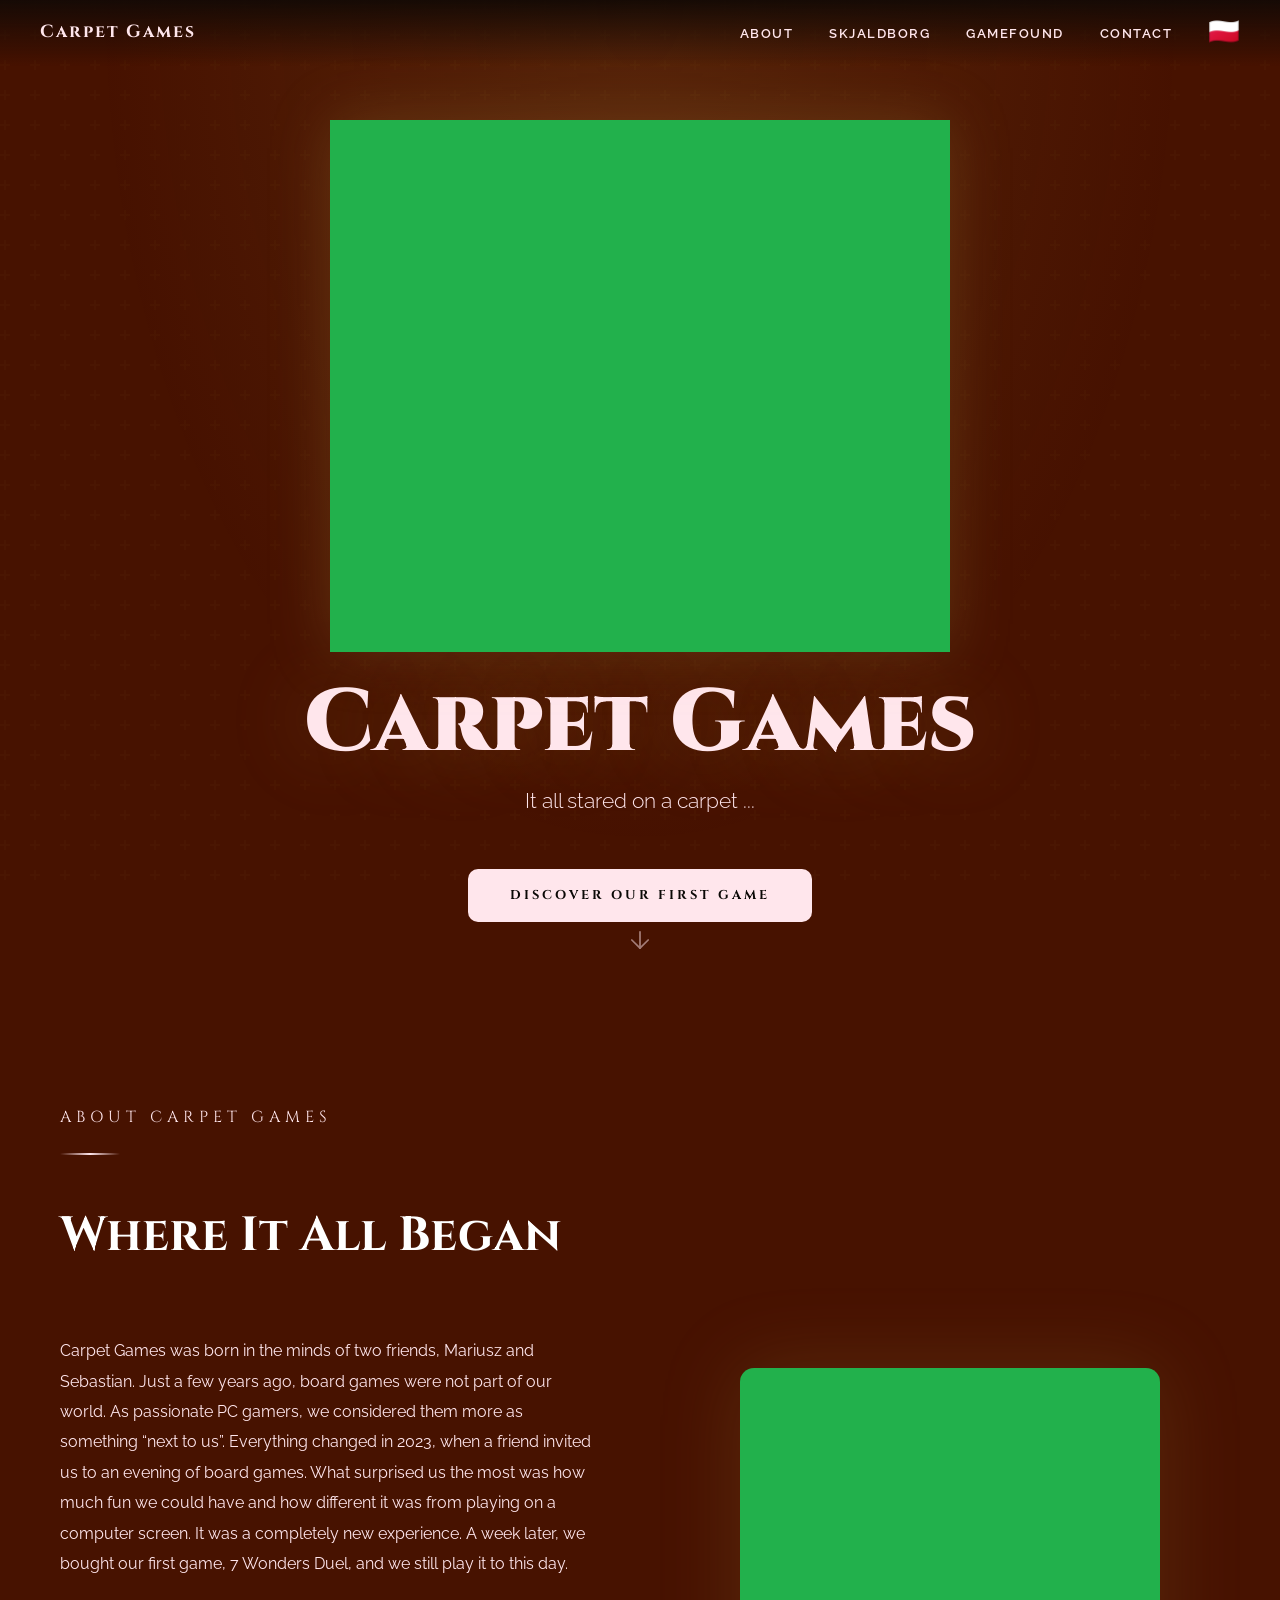
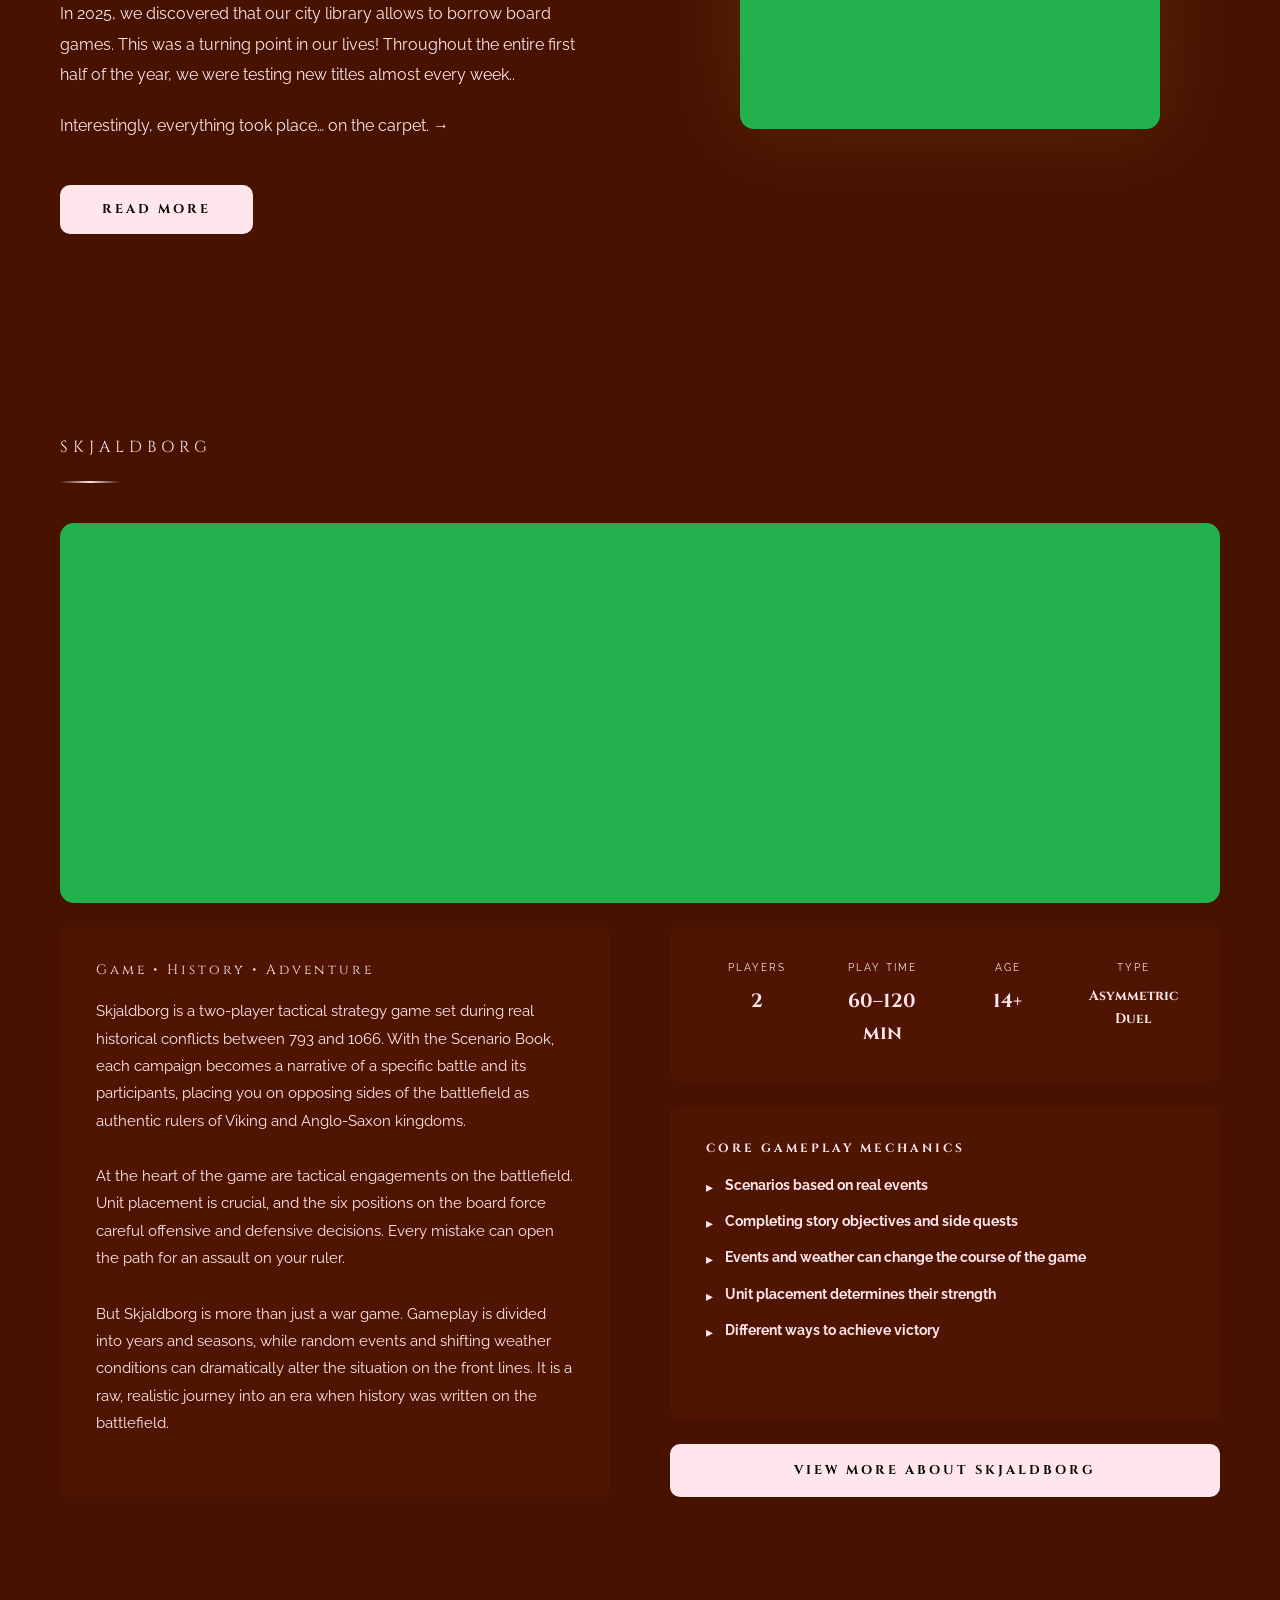
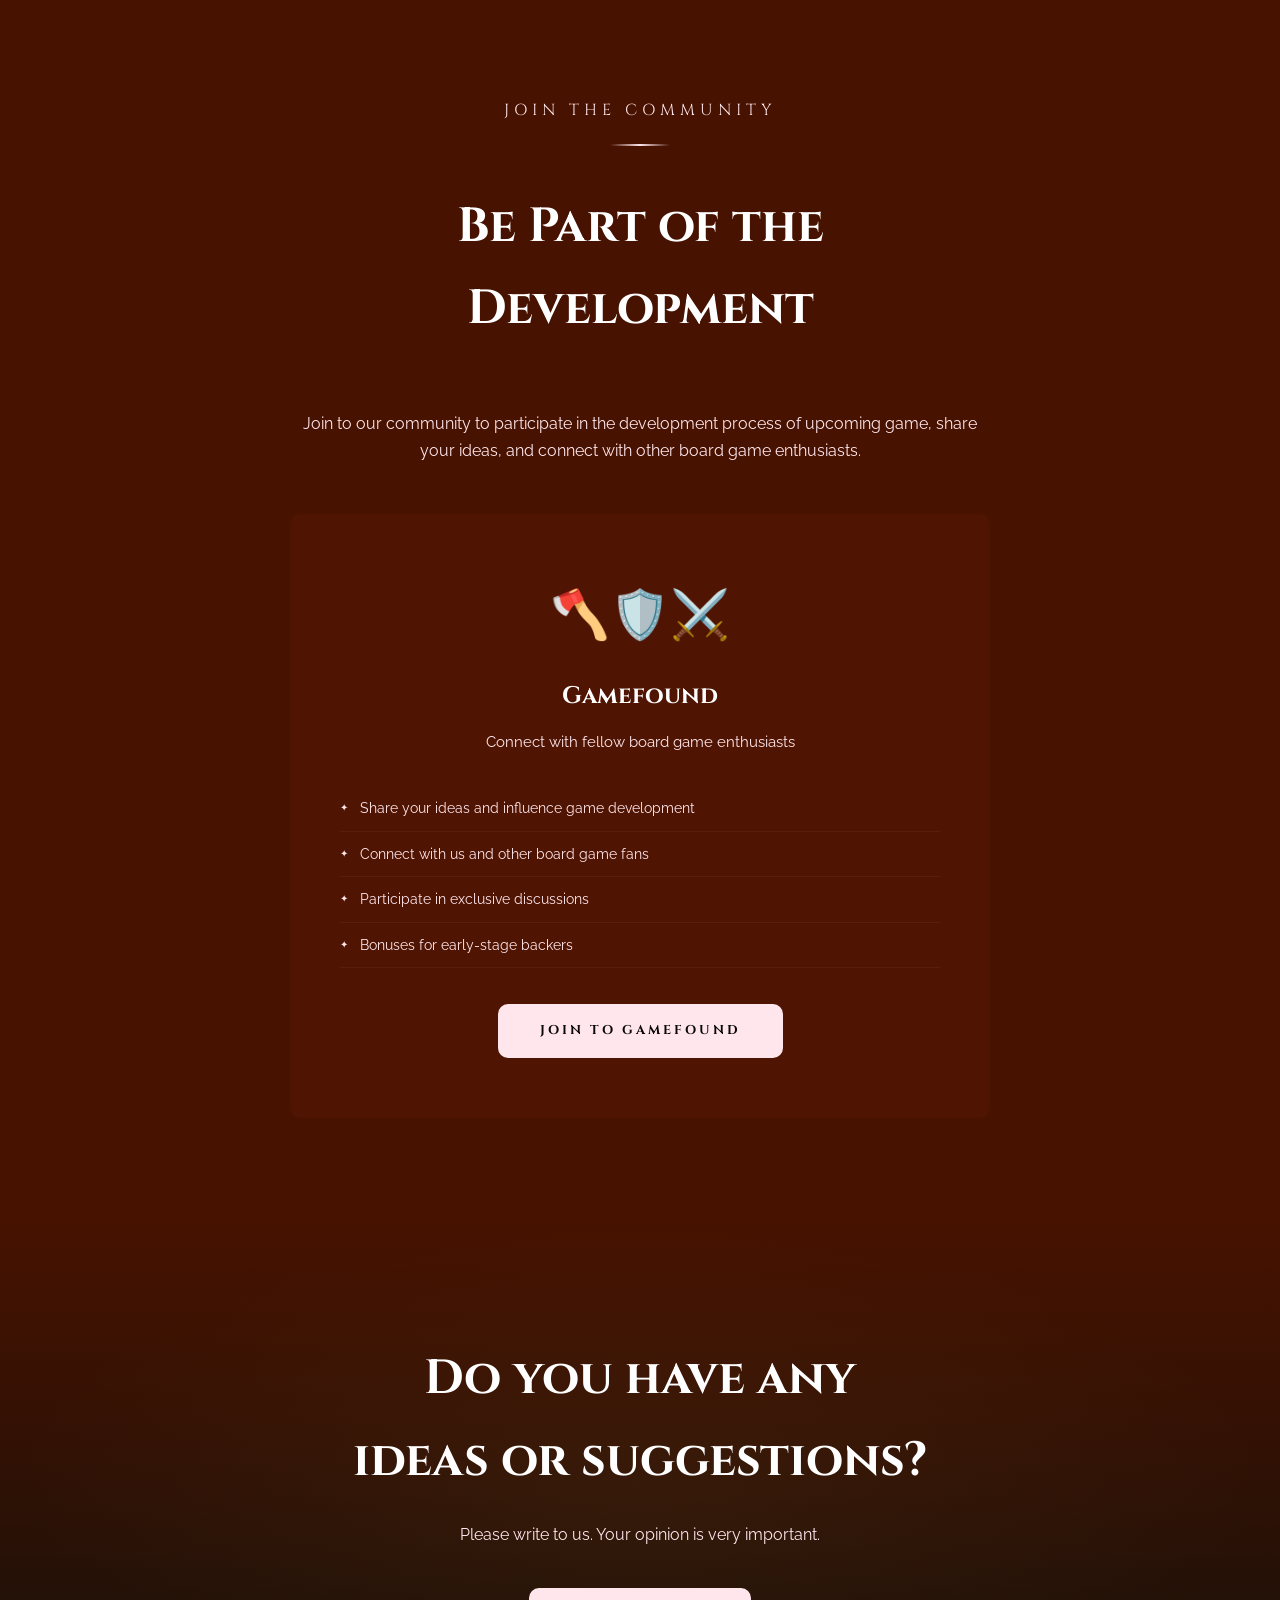
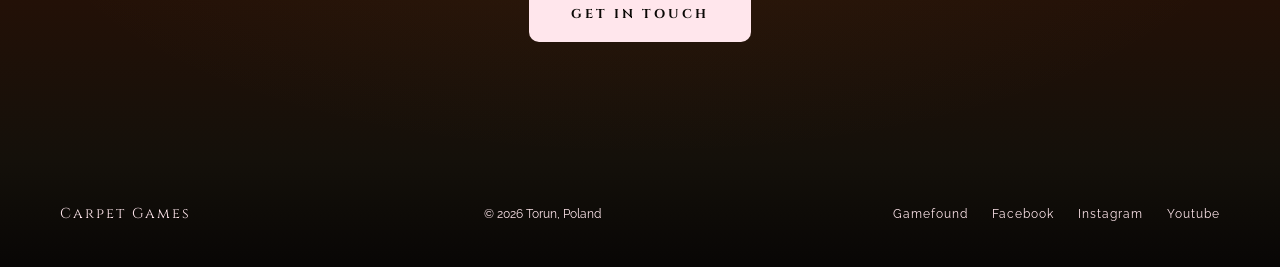
<file: index.html>
<!DOCTYPE html>
<html lang="en" data-lang="en">
<head>
  <meta charset="UTF-8" />
  <meta name="viewport" content="width=device-width, initial-scale=1.0"/>
  <title>Carpet Games</title>
  <meta name="description" content="Carpet Games - board game publisher">
  <meta name="keywords" content="board games, board game publisher, card games, social games">
  <link rel="stylesheet" href="style.css">
  <link href="https://fonts.googleapis.com/css2?family=Cinzel:wght@400;700;900&family=Raleway:wght@300;400;600&display=swap" rel="stylesheet"/>
</head>
<body>

  <!-- NAV -->
  <nav id="navbar">
    <a href="#" class="nav-logo">
      <p><strong>Carpet Games</strong></p>
    </a>
    <ul class="nav-links">
      <li><a href="#about">About</a></li>
      <li><a href="#games">Skjaldborg</a></li>
      <li><a href="#community">Gamefound</a></li>
      <li><a href="#contact">Contact</a></li>
      <button class="lang-toggle" id="lang-toggle" aria-label="Zmień język" onclick="window.location.href='pl.html'">🇵🇱</button>
    </ul>
    <button class="hamburger" id="hamburger" aria-label="Menu">
      <span></span><span></span><span></span>
    </button>
  </nav>

  <!-- MOBILE MENU -->
  <div class="mobile-menu" id="mobileMenu">
    <button class="lang-toggle" id="lang-toggle" aria-label="Zmień język" onclick="window.location.href='pl.html'">🇵🇱</button>
    <a href="#about"     onclick="closeMenu()">About</a>
    <a href="#games"     onclick="closeMenu()">Skjaldborg</a>
    <a href="#community" onclick="closeMenu()">Gamefound</a>
    <a href="#contact"   onclick="closeMenu()">Contact</a>

  </div>

  <!-- HERO -->
  <section class="hero">
    <img src="images/logo1.png" alt="Carpet Games Logo" class="hero-logo">
    <h1><span>Carpet Games</span></h1>
    <p class="hero-subtitle">It all stared on a carpet ...</p>
    <a href="#games" class="hero-cta">Discover our first game</a>
    <a href="#about" class="hero-arrow" aria-label="Scroll down">
      <svg xmlns="http://www.w3.org/2000/svg" width="28" height="28" viewBox="0 0 24 24" fill="none" stroke="currentColor" stroke-width="1.5" stroke-linecap="round" stroke-linejoin="round">
        <line x1="12" y1="5" x2="12" y2="19"/>
        <polyline points="19 12 12 19 5 12"/>
      </svg>
    </a>
  </section>

  <!-- ABOUT -->
  <section class="about" id="about">
    <div class="about-inner">
      <div class="about-text reveal-left">
        <p class="section-label">About Carpet Games</p>
        <div class="gold-divider"></div>
        <h2 class="section-title">Where It All Began</h2>
        <div class="about-content">
          <!-- Tekst -->
          <div class="about-paragraphs">
            <p>Carpet Games was born in the minds of two friends, Mariusz and Sebastian. Just a few years ago, board games were not part of our world. As passionate PC gamers, we considered them more as something “next to us”. Everything changed in 2023, when a friend invited us to an evening of board games. What surprised us the most was how much fun we could have and how different it was from playing on a computer screen. It was a completely new experience. A week later, we bought our first game, 7 Wonders Duel, and we still play it to this day.</p>
            <p>In 2025, we discovered that our city library allows to borrow board games. This was a turning point in our lives! Throughout the entire first half of the year, we were testing new titles almost every week..</p>
            <p class="about-short">Interestingly, everything took place… on the carpet. →</p>
            <div class="about-extra">
              <p>Interestingly, everything took place… on the carpet. From the very first game we bought to the titles we borrowed from the library, we always played on the floor—never at a table. During these sessions, we began to look at games not only as players, but increasingly as creators. We analyzed game mechanics, introduced our own modifications, and observed how they affected the gameplay. Over time, loose ideas began to emerge: “What if we created something of our own?” With no plan and no concrete details—just conversations that gradually became more serious. We don’t even remember the exact moment when we started writing down our first ideas. We eventually realized we had amassed enough material to want to share it with others.</p>
              <p>It was on the living room carpet that ideas, discussions, and the first sketches of game mechanics were born. When we began thinking about a name for the company, the answer was closer than we expected. After all, we had always played on the carpet. That’s how Carpet Games came to be. Not long after, the idea for our first game emerged—a project we are now developing under the title Skjaldborg.</p>
            </div>
          </div>
          <div class="about-decoration-wrapper reveal-right delay-2">
            <div id="about-deco-default">
              <img src="images/logo1.png" alt="Carpet Games" class="about-logo">
            </div>
            <!-- Zdjęcia po rozwinięciu -->
            <div class="about-deco-people" id="about-deco-people">
              <div class="person-card">
                <div class="person-card-inner" id="card1">
                  <div class="person-card-front">
                    <img src="images/people1.png" alt="Mariusz">
                  </div>
                  <div class="person-card-back">
                    <p>Mariusz </p>
                    <p class="role">Creator of the game idea and mechanic</p>
                  </div>
                  <button class="card-flip-btn card-flip-front" onclick="flipCard('card1')">→</button>
                  <button class="card-flip-btn card-flip-back"  onclick="flipCard('card1')">←</button>
                </div>
              </div>
              <div class="person-card">
                <div class="person-card-inner" id="card2">
                  <div class="person-card-front">
                    <img src="images/people2.png" alt="Sebastian">
                  </div>
                  <div class="person-card-back">
                    <p>Sebastian</p>
                    <p class="role">Creator of graphics and illustrations</p>
                  </div>
                  <button class="card-flip-btn card-flip-front" onclick="flipCard('card2')">→</button>
                  <button class="card-flip-btn card-flip-back"  onclick="flipCard('card2')">←</button>
                </div>
              </div>
            </div><!-- /.about-deco-people -->
          </div><!-- /.about-decoration-wrapper -->
        </div><!-- /.about-content -->
        <button class="btn-read-more" onclick="toggleAbout(this)">Read More</button>
      </div><!-- /.about-text -->
    </div><!-- /.about-inner -->
  </section>


  <!-- FEATURED GAME -->
  <section class="featured" id="games">
    <div style="max-width:1200px;margin:0 auto;">
      <p class="section-label">Skjaldborg</p>
      <div class="gold-divider reveal delay-1"></div>
      <div class="game-card-image">
        <img src="images/logo3.png" alt="Skjaldborg" class="game-card-img">
      </div>
      <div class="featured-grid">
        <div style="display:flex;flex-direction:column;gap:24px;" class="reveal-left delay-2">
          <div class="game-stats" style="flex:1;">
            <p class="game-tagline">Game • History • Adventure</p>
            <p class="game-desc">Skjaldborg is a two-player tactical strategy game set during real historical conflicts between 793 and 1066. With the Scenario Book, each campaign becomes a narrative of a specific battle and its participants, placing you on opposing sides of the battlefield as authentic rulers of Viking and Anglo-Saxon kingdoms.</p>
            <p class="game-desc">At the heart of the game are tactical engagements on the battlefield. Unit placement is crucial, and the six positions on the board force careful offensive and defensive decisions. Every mistake can open the path for an assault on your ruler.</p>
            <p class="game-desc">But Skjaldborg is more than just a war game. Gameplay is divided into years and seasons, while random events and shifting weather conditions can dramatically alter the situation on the front lines. It is a raw, realistic journey into an era when history was written on the battlefield.</p>
          </div>
        </div>
        <div style="display:flex;flex-direction:column;gap:24px;" class="reveal-right delay-2">
          <div class="game-stats">
            <div class="stats-grid">
              <div class="stat-item"><div class="stat-label">Players</div><div class="stat-value">2</div></div>
              <div class="stat-item"><div class="stat-label">Play Time</div><div class="stat-value">60–120 min</div></div>
              <div class="stat-item"><div class="stat-label">Age</div><div class="stat-value">14+</div></div>
              <div class="stat-item"><div class="stat-label">Type</div><div class="stat-value" style="font-size:0.85rem;">Asymmetric Duel</div></div>
            </div>
          </div>
          <div class="game-stats" style="flex:1;">
            <h4>Core Gameplay Mechanics</h4>
            <div class="highlight-item"><strong>Scenarios based on real events</strong></div>
            <div class="highlight-item"><strong>Completing story objectives and side quests</strong></div>
            <div class="highlight-item"><strong>Events and weather can change the course of the game</strong></div>
            <div class="highlight-item"><strong>Unit placement determines their strength</strong></div>
            <div class="highlight-item"><strong>Different ways to achieve victory</strong></div>
          </div>
          <a href="#" class="btn-outline" style="text-align:center;">View more about Skjaldborg</a>
        </div>
      </div>
    </div>
  </section>

  <!-- GAMEFOUND -->
  <section class="community" id="community">
    <div class="community-inner">
      <p class="section-label">Join the Community</p>
      <div class="gold-divider center reveal delay-1"></div>
      <h2 class="section-title reveal delay-2">Be Part of the Development</h2>
      <p class="reveal delay-3">Join to our community to participate in the development process of upcoming game, share your ideas, and connect with other board game enthusiasts.</p>
      <div class="gamefound-card reveal delay-4">
        <span class="gamefound-icon">🪓🛡️⚔️</span>
        <h3>Gamefound</h3>
        <p>Connect with fellow board game enthusiasts</p>
        <ul class="community-list">
          <li>Share your ideas and influence game development</li>
          <li>Connect with us and other board game fans</li>
          <li>Participate in exclusive discussions</li>
          <li>Bonuses for early-stage backers</li>
        </ul>
        <a href="#" class="btn-gamefound">Join to Gamefound</a>
      </div>
    </div>
  </section>

  <!-- CTA -->
  <section class="cta-section" id="contact">
    <h2 class="reveal">Do you have any <br>ideas or suggestions?</br></h2>
    <p class="reveal delay-1">Please write to us. Your opinion is very important.</p>
    <a href="mailto:contact@carpetgames.com" class="btn-outline reveal delay-2">Get in Touch</a>
  </section>

  <!-- FOOTER -->
  <footer>
    <div class="footer-logo">Carpet Games</div>
    <div class="footer-copy">© 2026 Torun, Poland</div>
    <div class="footer-links">
      <a href="#">Gamefound</a>
      <a href="#">Facebook</a>
      <a href="#">Instagram</a>
      <a href="#">Youtube</a>
    </div>
  </footer>

  <script src="scripts.js" defer></script>
</body>
</html>
</file>
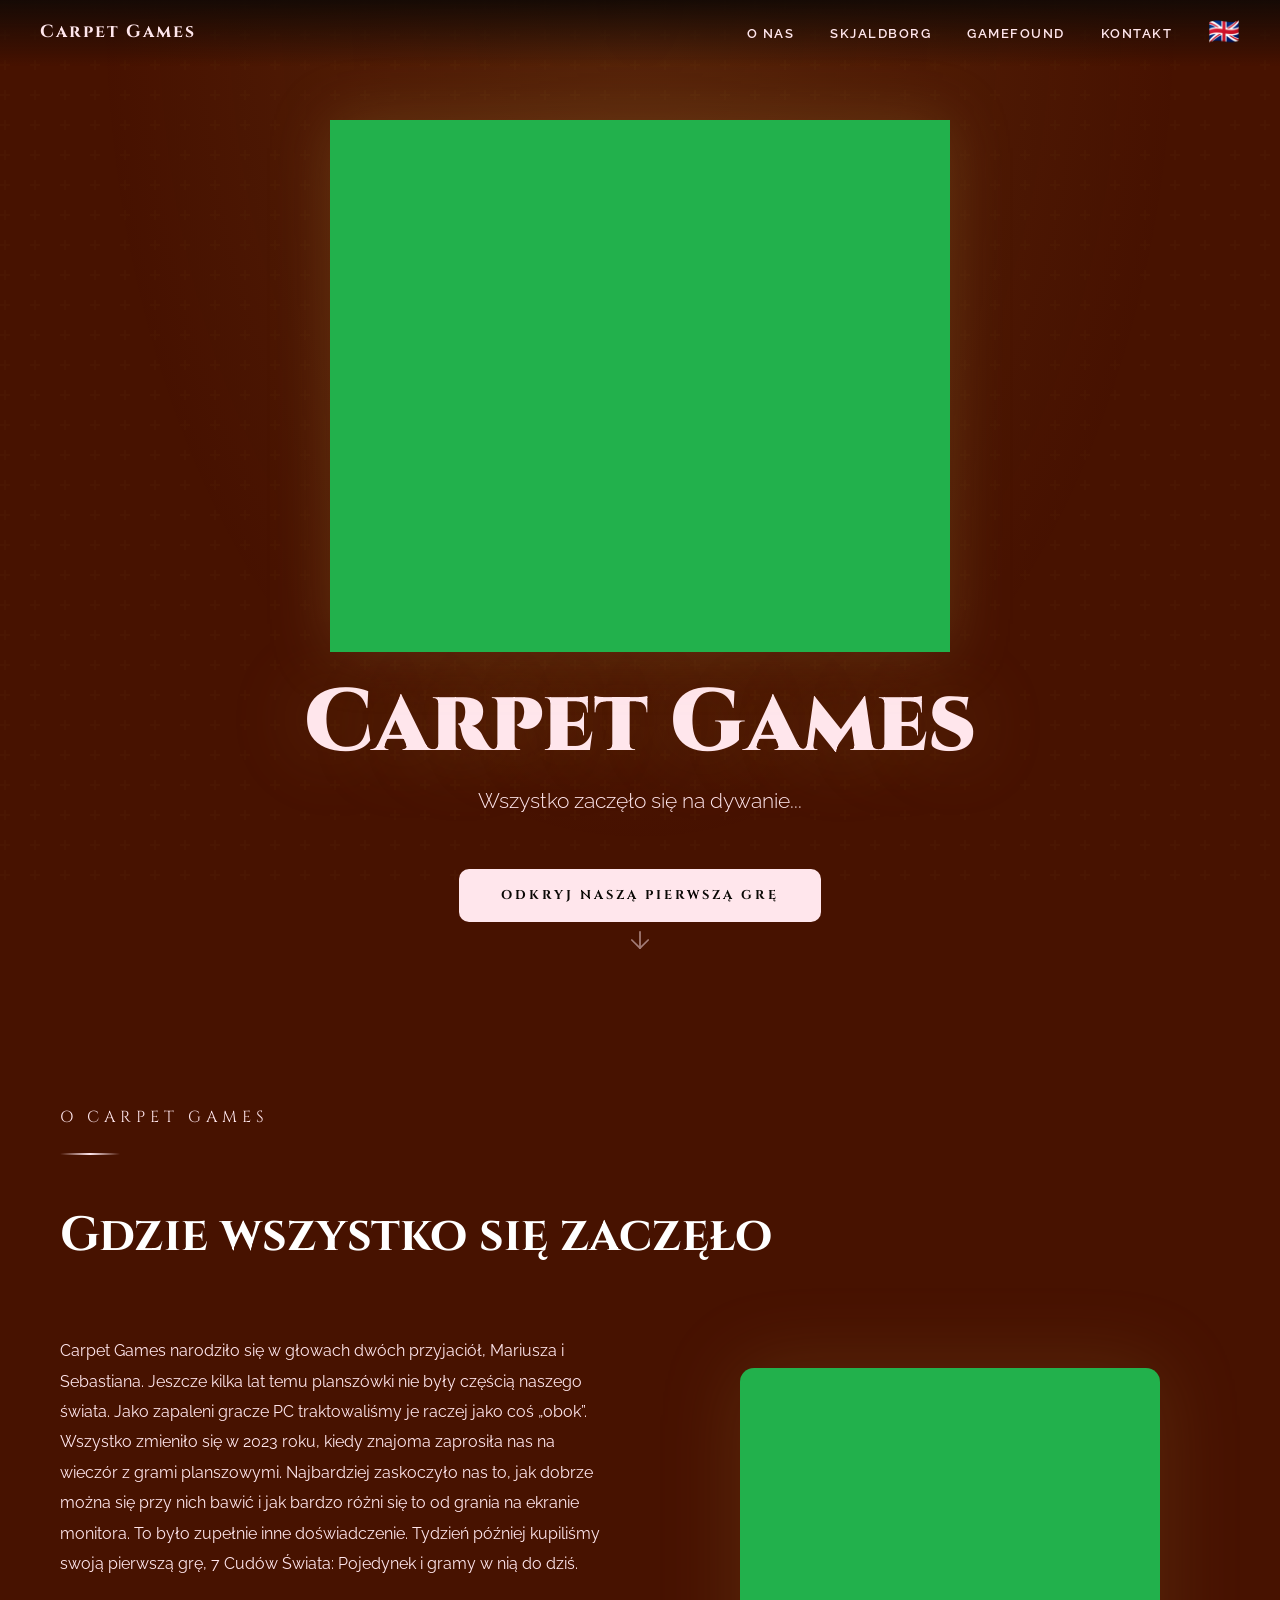
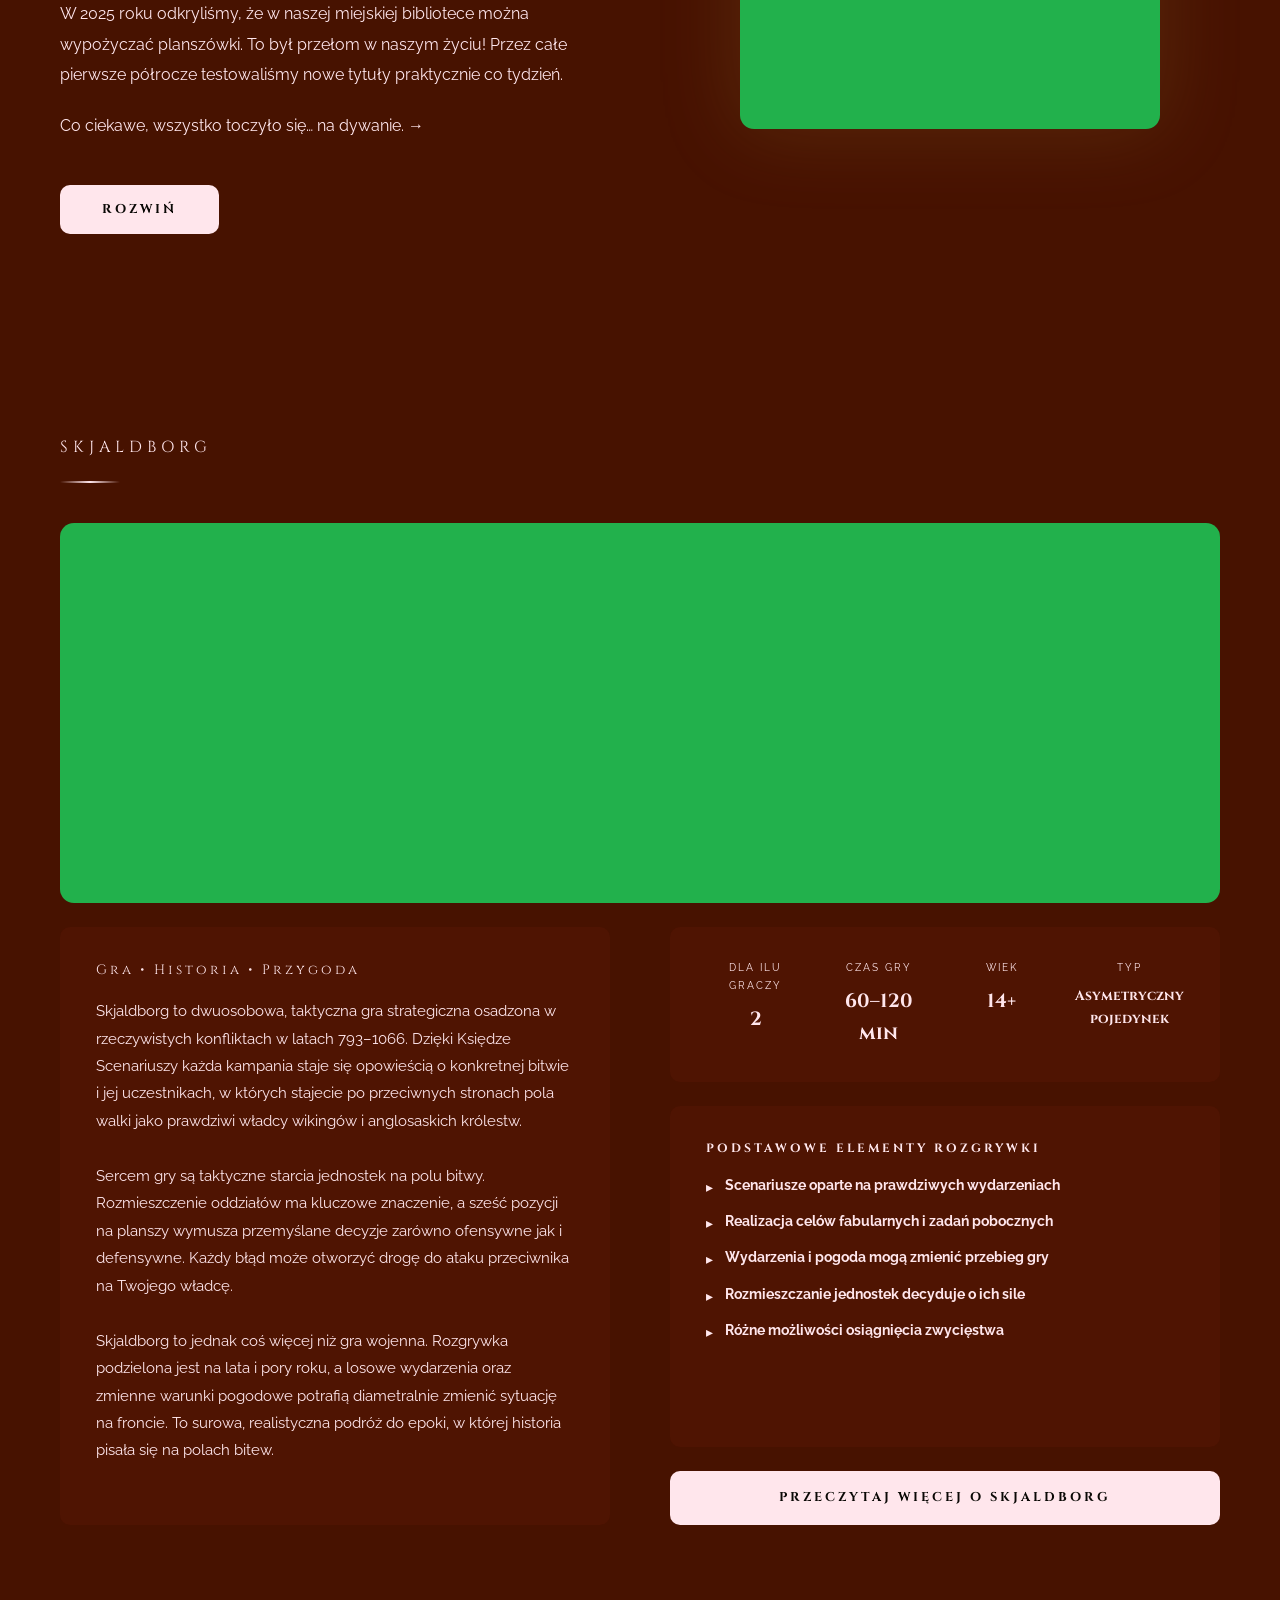
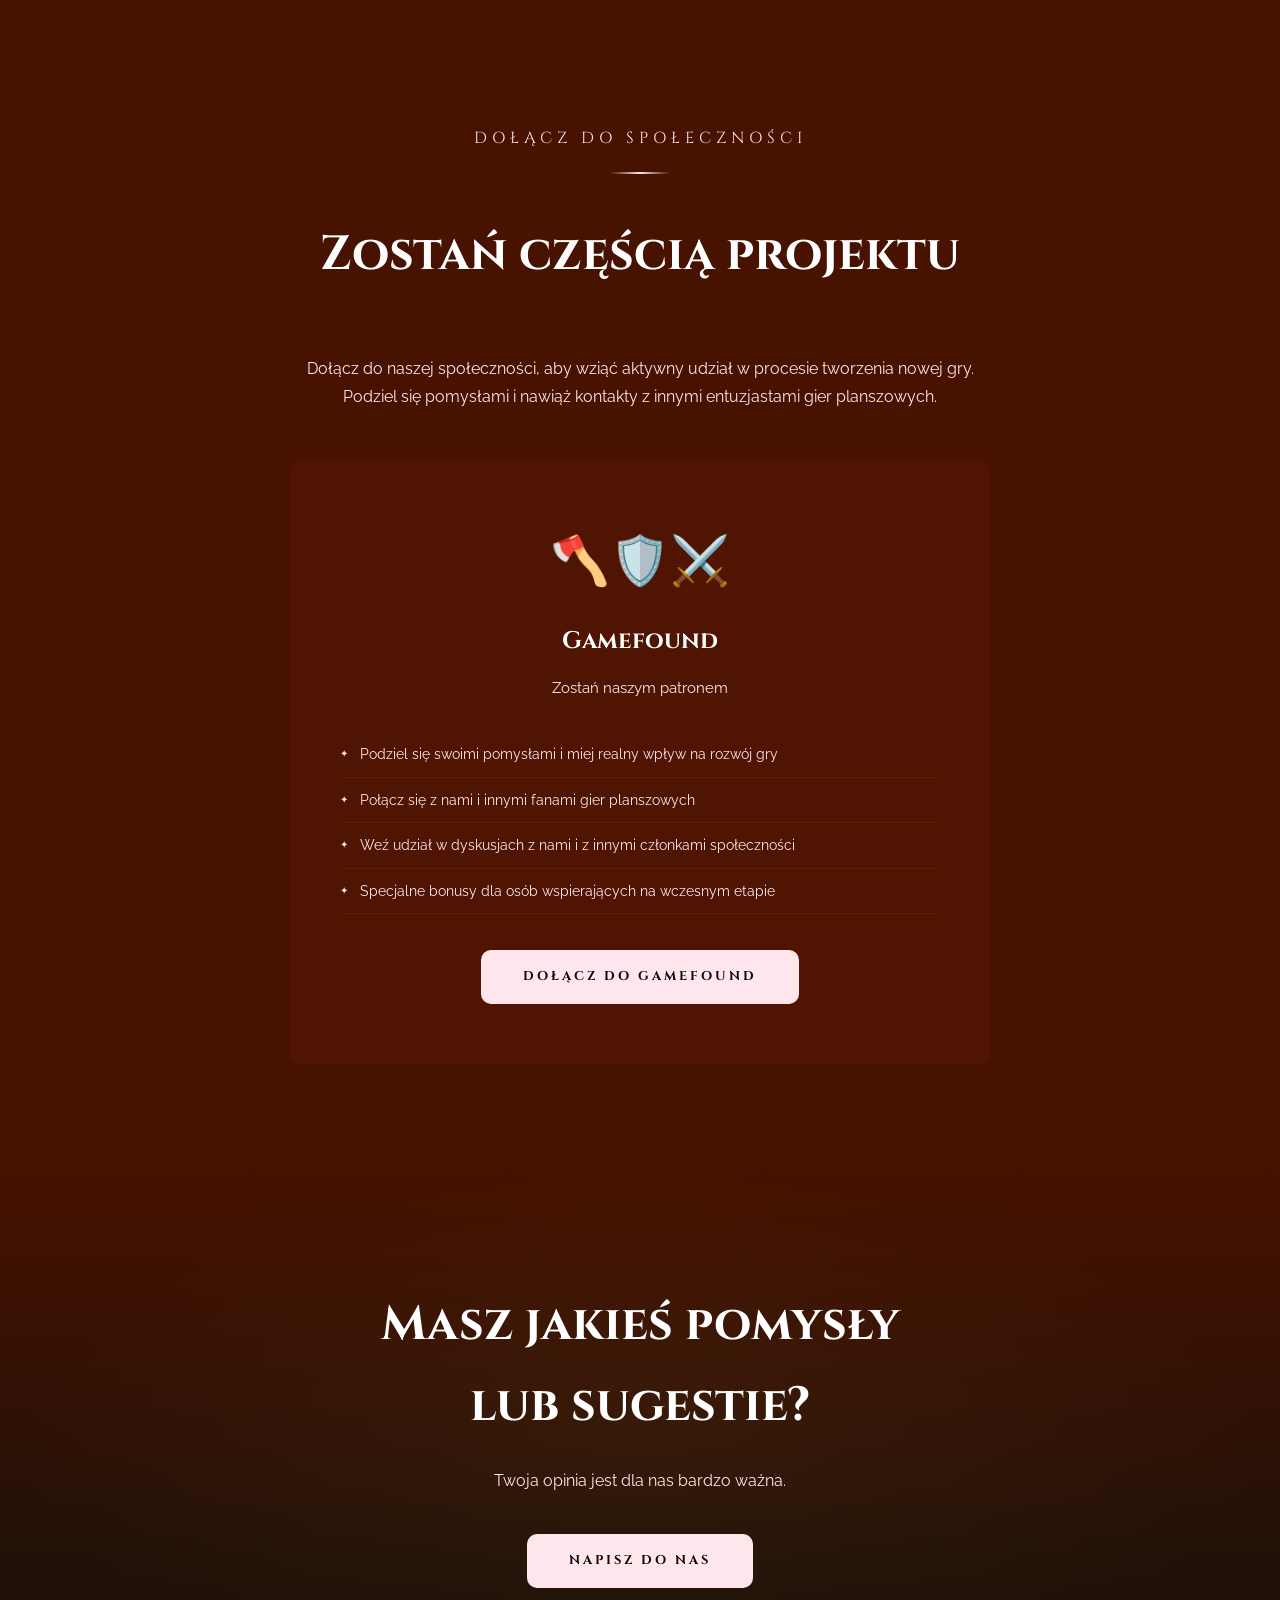
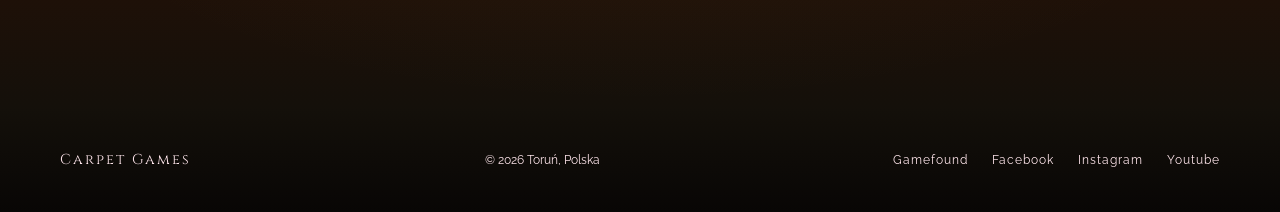
<file: pl.html>
<!DOCTYPE html>
<html lang="pl" data-lang="pl">
<head>
  <meta charset="UTF-8" />
  <meta name="viewport" content="width=device-width, initial-scale=1.0"/>
  <title>Carpet Games</title>
  <meta name="description" content="Carpet Games - board game publisher">
  <meta name="keywords" content="board games, board game publisher, card games, social games">
  <link rel="stylesheet" href="style.css">
  <link href="https://fonts.googleapis.com/css2?family=Cinzel:wght@400;700;900&family=Raleway:wght@300;400;600&display=swap" rel="stylesheet"/>
</head>
<body>

  <!-- NAV -->
  <nav id="navbar">
    <a href="#" class="nav-logo">
      <p><strong>Carpet Games</strong></p>
    </a>
    <ul class="nav-links">
      <li><a href="#about">O nas</a></li>
      <li><a href="#games">Skjaldborg</a></li>
      <li><a href="#community">Gamefound</a></li>
      <li><a href="#contact">Kontakt</a></li>
      <button class="lang-toggle" id="lang-toggle" aria-label="Zmień język" onclick="window.location.href='index.html'">🇬🇧</button>
    </ul>
    <button class="hamburger" id="hamburger" aria-label="Menu">
      <span></span><span></span><span></span>
    </button>
  </nav>

  <!-- MOBILE MENU -->
  <div class="mobile-menu" id="mobileMenu">
    <button class="lang-toggle" id="lang-toggle" aria-label="Zmień język" onclick="window.location.href='index.html'">🇬🇧</button>
    <a href="#about"     onclick="closeMenu()">O nas</a>
    <a href="#games"     onclick="closeMenu()">Skjaldborg</a>
    <a href="#community" onclick="closeMenu()">Gamefound</a>
    <a href="#contact"   onclick="closeMenu()">Kontakt</a>

  </div>

  <!-- HERO -->
  <section class="hero">
    <img src="images/logo1.png" alt="Carpet Games Logo" class="hero-logo">
    <h1><span>Carpet Games</span></h1>
    <p class="hero-subtitle">Wszystko zaczęło się na dywanie...</p>
    <a href="#games" class="hero-cta">Odkryj naszą pierwszą grę</a>
    <a href="#about" class="hero-arrow" aria-label="Scroll down">
      <svg xmlns="http://www.w3.org/2000/svg" width="28" height="28" viewBox="0 0 24 24" fill="none" stroke="currentColor" stroke-width="1.5" stroke-linecap="round" stroke-linejoin="round">
        <line x1="12" y1="5" x2="12" y2="19"/>
        <polyline points="19 12 12 19 5 12"/>
      </svg>
    </a>
  </section>

  <!-- ABOUT -->
  <section class="about" id="about">
    <div class="about-inner">
      <div class="about-text reveal-left">
        <p class="section-label">O Carpet Games</p>
        <div class="gold-divider"></div>
        <h2 class="section-title">Gdzie wszystko się zaczęło</h2>
        <div class="about-content">
          <!-- Tekst -->
          <div class="about-paragraphs">
            <p>Carpet Games narodziło się w głowach dwóch przyjaciół, Mariusza i Sebastiana. Jeszcze kilka lat temu planszówki nie były częścią naszego świata. Jako zapaleni gracze PC traktowaliśmy je raczej jako coś „obok”. Wszystko zmieniło się w 2023 roku, kiedy znajoma zaprosiła nas na wieczór z grami planszowymi. Najbardziej zaskoczyło nas to, jak dobrze można się przy nich bawić i jak bardzo różni się to od grania na ekranie monitora. To było zupełnie inne doświadczenie. Tydzień później kupiliśmy swoją pierwszą grę, 7 Cudów Świata: Pojedynek i gramy w nią do dziś.</p>
            <p>W 2025 roku odkryliśmy, że w naszej miejskiej bibliotece można wypożyczać planszówki. To był przełom w naszym życiu! Przez całe pierwsze półrocze testowaliśmy nowe tytuły praktycznie co tydzień.</p>
            <p class="about-short">Co ciekawe, wszystko toczyło się… na dywanie. →</p>
            <div class="about-extra">
              <p>Co ciekawe, wszystko toczyło się… na dywanie. Od pierwszej kupionej gry po kolejne wypożyczone tytuły zawsze graliśmy na podłodze. Nigdy przy stole. Podczas wspólnych rozgrywek zaczęliśmy patrzeć na gry nie tylko jak gracze, lecz coraz częściej jak twórcy. Analizowaliśmy mechaniki, wprowadzaliśmy własne modyfikacje i sprawdzaliśmy, jak wpływają na rozgrywkę. Z czasem pojawiły się luźne myśli: „A gdyby zrobić coś swojego?”. Bez planu i bez konkretów, tylko rozmowy, które stopniowo stawały się coraz poważniejsze. Nawet nie pamiętamy momentu, w którym zaczęliśmy rozpisywać pierwsze pomysły. Po prostu pewnego dnia zorientowaliśmy się, że mamy już tyle materiału, że chcemy podzielić się nim z innymi.</p>
              <p>To właśnie na dywanie w salonie rodziły się pomysły, dyskusje i pierwsze szkice mechanik. Kiedy zaczęliśmy zastanawiać się nad nazwą firmy, odpowiedź była bliżej niż się spodziewaliśmy. Przecież zawsze graliśmy na dywanie. Tak powstało Carpet Games. Niedługo później narodził się pomysł naszej pierwszej gry, projektu, który dziś rozwijamy pod tytułem „Skjaldborg”.</p>
            </div>
          </div>
          <div class="about-decoration-wrapper reveal-right delay-2">
            <div id="about-deco-default">
              <img src="images/logo1.png" alt="Carpet Games" class="about-logo">
            </div>
            <!-- Zdjęcia po rozwinięciu -->
            <div class="about-deco-people" id="about-deco-people">
              <div class="person-card">
                <div class="person-card-inner" id="card1">
                  <div class="person-card-front">
                    <img src="images/people1.png" alt="Mariusz">
                  </div>
                  <div class="person-card-back">
                    <p>Mariusz </p>
                    <p class="role">Twórca pomysłu na grę oraz jej mechanik</p>
                  </div>
                  <button class="card-flip-btn card-flip-front" onclick="flipCard('card1')">→</button>
                  <button class="card-flip-btn card-flip-back"  onclick="flipCard('card1')">←</button>
                </div>
              </div>
              <div class="person-card">
                <div class="person-card-inner" id="card2">
                  <div class="person-card-front">
                    <img src="images/people2.png" alt="Sebastian">
                  </div>
                  <div class="person-card-back">
                    <p>Sebastian</p>
                    <p class="role">Twórca grafik oraz ilustracji</p>
                  </div>
                  <button class="card-flip-btn card-flip-front" onclick="flipCard('card2')">→</button>
                  <button class="card-flip-btn card-flip-back"  onclick="flipCard('card2')">←</button>
                </div>
              </div>
            </div><!-- /.about-deco-people -->
          </div><!-- /.about-decoration-wrapper -->
        </div><!-- /.about-content -->
        <button class="btn-read-more" onclick="toggleAbout(this)">Rozwiń</button>
      </div><!-- /.about-text -->
    </div><!-- /.about-inner -->
  </section>


  <!-- FEATURED GAME -->
  <section class="featured" id="games">
    <div style="max-width:1200px;margin:0 auto;">
      <p class="section-label">Skjaldborg</p>
      <div class="gold-divider reveal delay-1"></div>
      <div class="game-card-image">
        <img src="images/logo3.png" alt="Skjaldborg" class="game-card-img">
      </div>
      <div class="featured-grid">
        <div style="display:flex;flex-direction:column;gap:24px;" class="reveal-left delay-2">
          <div class="game-stats" style="flex:1;">
            <p class="game-tagline">Gra • Historia • Przygoda</p>
            <p class="game-desc">Skjaldborg to dwuosobowa, taktyczna gra strategiczna osadzona w rzeczywistych konfliktach w latach 793–1066. Dzięki Księdze Scenariuszy każda kampania staje się opowieścią o konkretnej bitwie i jej uczestnikach, w których stajecie po przeciwnych stronach pola walki jako prawdziwi władcy wikingów i anglosaskich królestw.</p>
            <p class="game-desc">Sercem gry są taktyczne starcia jednostek na polu bitwy. Rozmieszczenie oddziałów ma kluczowe znaczenie, a sześć pozycji na planszy wymusza przemyślane decyzje zarówno ofensywne jak i defensywne. Każdy błąd może otworzyć drogę do ataku przeciwnika na Twojego władcę.</p>
            <p class="game-desc">Skjaldborg to jednak coś więcej niż gra wojenna. Rozgrywka podzielona jest na lata i pory roku, a losowe wydarzenia oraz zmienne warunki pogodowe potrafią diametralnie zmienić sytuację na froncie. To surowa, realistyczna podróż do epoki, w której historia pisała się na polach bitew.</p>
          </div>
        </div>
        <div style="display:flex;flex-direction:column;gap:24px;" class="reveal-right delay-2">
          <div class="game-stats">
            <div class="stats-grid">
              <div class="stat-item"><div class="stat-label">Dla ilu graczy</div><div class="stat-value">2</div></div>
              <div class="stat-item"><div class="stat-label">Czas gry</div><div class="stat-value">60–120 min</div></div>
              <div class="stat-item"><div class="stat-label">Wiek</div><div class="stat-value">14+</div></div>
              <div class="stat-item"><div class="stat-label">Typ</div><div class="stat-value" style="font-size:0.85rem;">Asymetryczny pojedynek</div></div>
            </div>
          </div>
          <div class="game-stats" style="flex:1;">
            <h4>Podstawowe elementy rozgrywki</h4>
            <div class="highlight-item"><strong>Scenariusze oparte na prawdziwych wydarzeniach</strong></div>
            <div class="highlight-item"><strong>Realizacja celów fabularnych i zadań pobocznych</strong></div>
            <div class="highlight-item"><strong>Wydarzenia i pogoda mogą zmienić przebieg gry</strong></div>
            <div class="highlight-item"><strong>Rozmieszczanie jednostek decyduje o ich sile</strong></div>
            <div class="highlight-item"><strong>Różne możliwości osiągnięcia zwycięstwa</strong></div>
          </div>
          <a href="#" class="btn-outline" style="text-align:center;">Przeczytaj więcej o Skjaldborg</a>
        </div>
      </div>
    </div>
  </section>

  <!-- GAMEFOUND -->
  <section class="community" id="community">
    <div class="community-inner">
      <p class="section-label">Dołącz do społeczności</p>
      <div class="gold-divider center reveal delay-1"></div>
      <h2 class="section-title reveal delay-2">Zostań częścią projektu</h2>
      <p class="reveal delay-3">Dołącz do naszej społeczności, aby wziąć aktywny udział w procesie tworzenia nowej gry. Podziel się pomysłami i nawiąż kontakty z innymi entuzjastami gier planszowych.</p>
      <div class="gamefound-card reveal delay-4">
        <span class="gamefound-icon">🪓🛡️⚔️</span>
        <h3>Gamefound</h3>
        <p>Zostań naszym patronem</p>
        <ul class="community-list">
          <li>Podziel się swoimi pomysłami i miej realny wpływ na rozwój gry</li>
          <li>Połącz się z nami i innymi fanami gier planszowych</li>
          <li>Weź udział w dyskusjach z nami i z innymi członkami społeczności</li>
          <li>Specjalne bonusy dla osób wspierających na wczesnym etapie</li>
        </ul>
        <a href="#" class="btn-gamefound">Dołącz do Gamefound</a>
      </div>
    </div>
  </section>

  <!-- CTA -->
  <section class="cta-section" id="contact">
    <h2 class="reveal">Masz jakieś pomysły <br>lub sugestie?</br></h2>
    <p class="reveal delay-1">Twoja opinia jest dla nas bardzo ważna.</p>
    <a href="mailto:contact@carpetgames.com" class="btn-outline reveal delay-2">Napisz do nas</a>
  </section>

  <!-- FOOTER -->
  <footer>
    <div class="footer-logo">Carpet Games</div>
    <div class="footer-copy">© 2026 Toruń, Polska</div>
    <div class="footer-links">
      <a href="#">Gamefound</a>
      <a href="#">Facebook</a>
      <a href="#">Instagram</a>
      <a href="#">Youtube</a>
    </div>
  </footer>

  <script src="scripts.js" defer></script>
</body>
</html>
</file>
<file: style.css>
*, *::before, *::after { box-sizing: border-box; margin: 0; padding: 0; }

/* ─── ZMIENNE ─── */
:root {
  --primary_color:   #471200;
  --secondary_color: #4F1402;
  --text:            #FFE6EC;
  --btn-color:       #0a0805;
  --btn-bcg-color:   #e0bc5e;
}

/* ─── BASE ─── */
html { scroll-behavior: smooth; }

body {
  font-family: 'Raleway', sans-serif;
  background-color: var(--primary_color);
  color: var(--text);
  line-height: 1.7;
}

body::before {
  content: '';
  position: fixed;
  inset: 0;
  z-index: 0;
  pointer-events: none;
  background: url("data:image/svg+xml,%3Csvg width='60' height='60' viewBox='0 0 60 60' xmlns='http://www.w3.org/2000/svg'%3E%3Cg fill='none' fill-rule='evenodd'%3E%3Cg fill='%23c9a84c' fill-opacity='0.03'%3E%3Cpath d='M36 34v-4h-2v4h-4v2h4v4h2v-4h4v-2h-4zm0-30V0h-2v4h-4v2h4v4h2V6h4V4h-4zM6 34v-4H4v4H0v2h4v4h2v-4h4v-2H6zM6 4V0H4v4H0v2h4v4h2V6h4V4H6z'/%3E%3C/g%3E%3C/g%3E%3C/svg%3E");
}

/* ─── TYPOGRAFIA WSPÓLNA ─── */
.section-label {
  font-family: 'Cinzel', serif;
  font-size: 1rem;
  letter-spacing: 5px;
  text-transform: uppercase;
  color: var(--text);
  margin-bottom: 16px;
}

.section-title {
  font-family: 'Cinzel', serif;
  font-size: clamp(1.8rem, 4vw, 3rem);
  font-weight: 700;
  color: #fff;
  margin-bottom: 60px;
}

.gold-divider {
  width: 60px;
  height: 2px;
  background: linear-gradient(to right, transparent, var(--text), transparent);
  margin: 20px 0 40px;
}
.gold-divider.center { margin: 20px auto 40px; }

/* ─── PRZYCISKI WSPÓLNE ─── */
.hero-cta,
.btn-outline,
.btn-gamefound {
  display: inline-block;
  background: var(--text);
  color: var(--btn-color);
  font-family: 'Cinzel', serif;
  font-size: 0.8rem;
  letter-spacing: 3px;
  text-transform: uppercase;
  text-decoration: none;
  font-weight: 700;
  padding: 16px 42px;
  border-radius: 10px;
  transition: background 0.3s, transform 0.2s;
}
.hero-cta:hover,
.btn-outline:hover,
.btn-gamefound:hover {
  background: var(--btn-bcg-color);
  transform: translateY(-2px);
}

/* ─── SCROLL REVEAL ─── */
.reveal       { opacity: 0; transform: translateY(40px);  transition: opacity 0.7s ease, transform 0.7s ease; }
.reveal-left  { opacity: 0; transform: translateX(-40px); transition: opacity 0.7s ease, transform 0.7s ease; }
.reveal-right { opacity: 0; transform: translateX(40px);  transition: opacity 0.7s ease, transform 0.7s ease; }

.reveal.visible,
.reveal-left.visible,
.reveal-right.visible { opacity: 1; transform: translate(0); }

.delay-1 { transition-delay: 0.1s; }
.delay-2 { transition-delay: 0.2s; }
.delay-3 { transition-delay: 0.3s; }
.delay-4 { transition-delay: 0.4s; }
.delay-5 { transition-delay: 0.5s; }

/* ─── NAV ─── */
nav {
  position: fixed; top: 0; left: 0; right: 0;
  z-index: 100;
  display: flex; align-items: center; justify-content: space-between;
  padding: 18px max(24px, calc((100vw - 1200px) / 2));
  background: transparent;
  --nav-progress: 0;
}

nav::before,
nav::after {
  content: '';
  position: absolute; inset: 0;
  z-index: -1;
}
nav::before {
  background: linear-gradient(to bottom, rgba(20,10,5,0.97), transparent);
  opacity: calc(1 - var(--nav-progress));
}
nav::after {
  background: rgba(20, 10, 5, 0.97);
  backdrop-filter: blur(8px);
  opacity: var(--nav-progress);
}

.nav-logo {
  font-family: 'Cinzel', serif;
  font-size: 1.1rem; font-weight: 700;
  color: var(--text); letter-spacing: 2px; text-decoration: none;
}

/* ─── NAV LOGO (obrazek) ─── */
.nav-logo-img {
  height: 36px;
  width: auto;
  display: block;
}

.nav-links { display: flex; gap: 36px; list-style: none; }
.nav-links a {
  color: var(--text); text-decoration: none;
  font-size: 0.82rem; letter-spacing: 1.5px;
  text-transform: uppercase; font-weight: 600;
  transition: color 0.3s;
}
.nav-links a:hover { color: var(--text); }

/* ─── CHANGE LANGUAGE ─── */
.lang-toggle {
  background: none;
  border: none;
  cursor: pointer;
  font-size: 1.6rem;
  line-height: 1;
  padding: 0;
  display: flex;
  align-items: right;
  flex-shrink: 0;
}

/* ─── HAMBURGER ─── */
.hamburger {
  display: none;
  flex-direction: column; justify-content: center; align-items: center;
  gap: 5px; width: 36px; height: 36px;
  background: none; border: none; cursor: pointer;
  z-index: 200; padding: 4px;
}
.hamburger span {
  display: block; width: 24px; height: 2px;
  background: var(--text); border-radius: 10px;
  transition: transform 0.35s ease, opacity 0.25s ease, width 0.3s ease;
  transform-origin: center;
}
.hamburger.open span:nth-child(1) { transform: translateY(7px) rotate(45deg); }
.hamburger.open span:nth-child(2) { opacity: 0; width: 0; }
.hamburger.open span:nth-child(3) { transform: translateY(-7px) rotate(-45deg); }

/* ─── MOBILE MENU ─── */
.mobile-menu {
  display: none;
  position: fixed; inset: 0; z-index: 90;
  background: rgba(10,8,5,1);
  flex-direction: column; align-items: center; justify-content: center;
  opacity: 0; transform: translateY(-12px);
  transition: opacity 0.35s ease, transform 0.35s ease;
  pointer-events: none;
}
.mobile-menu.open { opacity: 1; transform: translateY(0); pointer-events: all; }

.mobile-menu a {
  font-family: 'Cinzel', serif;
  font-size: 1.8rem; font-weight: 700;
  color: var(--text); text-decoration: none;
  letter-spacing: 3px; text-transform: uppercase;
  padding: 20px 40px; width: 100%; text-align: center;
  border-bottom: 1px solid rgba(201,168,76,0.08);
  transition: color 0.3s;
}
.mobile-menu a:last-child { border-bottom: none; }
.mobile-menu a:hover { color: var(--text); }

/* ─── HERO LOGO ─── */
.hero-logo {
  width: clamp(200px, 50vw, 620px);
  height: auto;
  margin-bottom: 24px;
  filter: drop-shadow(0 0 30px rgba(201,168,76,0.2)); /* ─── Poświata pod logo ─── */
}

/* ─── HERO ARROW ─── */
.hero-arrow {
  position: absolute; bottom: 40px; left: 50%; transform: translateX(-50%);
  color: var(--text);
  opacity: 0.5;
  transition: opacity 0.3s, transform 0.3s;
  animation: arrowBounce 2s ease-in-out infinite;
}
.hero-arrow:hover { opacity: 1; }

/* ─── HERO ─── */
.hero {
  min-height: 100vh;
  display: flex; flex-direction: column; align-items: center; justify-content: center;
  text-align: center; padding: 120px 40px 80px;
  background: radial-gradient(ellipse at center top, rgba(201,168,76,0.12) 0%, transparent 60%); /* ─── Poświata sekcji ─── */
  position: relative; overflow: hidden;
}

.hero-badge {
  display: inline-block;
  color: var(--text); font-family: 'Cinzel', serif;
  font-size: 0.7rem; letter-spacing: 4px; text-transform: uppercase;
  padding: 7px 20px; margin-bottom: 30px; border-radius: 10px;
}

.hero h1 {
  font-family: 'Cinzel', serif;
  font-size: clamp(2.8rem, 7vw, 5.5rem); font-weight: 900;
  line-height: 1.1; color: #fff;
  text-shadow: 0 0 80px rgba(201,168,76,0.3); margin-bottom: 10px;
}
.hero h1 span { color: var(--text); }

.hero-subtitle {
  font-size: clamp(1rem, 2vw, 1.3rem);
  color: var(--text); font-weight: 300;
  margin-bottom: 50px; max-width: 520px;
}

.hero-scroll {
  position: absolute; bottom: 40px; left: 50%; transform: translateX(-50%);
  display: flex; flex-direction: column; align-items: center; gap: 8px;
  color: var(--text); font-size: 0.7rem; letter-spacing: 2px; text-transform: uppercase;
}
.scroll-line {
  width: 1px; height: 50px;
  background: linear-gradient(to bottom, var(--text), transparent);
  animation: scrollPulse 2s ease-in-out infinite;
}
@keyframes scrollPulse { 0%, 100% { opacity: 0.4; } 50% { opacity: 1; } }

/* ─── FEATURED ─── */
.featured { padding: 100px 60px; background: var(--primary_color); }

.featured-grid {
  display: grid;
  grid-template-columns: 1fr 1fr;
  gap: 60px;
}

.game-stats {
  background: var(--secondary_color);
  border-radius: 10px;
  padding: 32px 36px;
}

.game-card-image {
  width: 100%;
  height: 380px;
  background: linear-gradient(135deg, #1a120a 0%, #2e1e0e 40%, #1a1208 100%);
  display: flex;
  align-items: center;
  justify-content: center;
  border-radius: 14px;
  overflow: hidden;
  margin-bottom: 24px;
}

.game-card-img {
  width: 100%;
  height: 100%;
  object-fit: cover;
}

.game-tagline {
  font-family: 'Cinzel', serif;
  color: var(--text);
  font-size: 0.85rem;
  letter-spacing: 3px;
  margin-bottom: 16px;
}

.game-desc {
  color: var(--text);
  font-size: 0.95rem;
  line-height: 1.8;
  margin-bottom: 28px;
}

h4 {
  font-family: 'Cinzel', serif;
  font-size: 0.75rem;
  letter-spacing: 3px;
  text-transform: uppercase;
  color: var(--text);
  margin-bottom: 14px;
}

.highlight-item {
  display: flex;
  align-items: flex-start;
  gap: 12px;
  margin-bottom: 10px;
  font-size: 0.9rem;
}

.highlight-item::before { content: '▸'; color: var(--text); flex-shrink: 0; margin-top: 2px; }
.highlight-item strong,
.highlight-item span { color: var(--text); }

.stats-grid { display: grid; grid-template-columns: repeat(4, 1fr); gap: 24px; }
.stat-item { text-align: center; }

.stat-label {
  font-size: 0.65rem;
  letter-spacing: 2px;
  text-transform: uppercase;
  color: var(--text);
  margin-bottom: 8px;
}

.stat-value {
  font-family: 'Cinzel', serif;
  font-size: 1.2rem;
  font-weight: 700;
  color: var(--text);
}

/* ─── ABOUT ─── */
.about { padding: 100px 60px; background: var(--primary_color); }

.about-inner { max-width: 1200px; margin: 0 auto; }

.about-text p { color: var(--text); font-size: 1rem; line-height: 1.9; margin-bottom: 20px; }
.about-text .highlight { color: var(--text); }

.about-content {
  display: flex;
  align-items: center;
  gap: 80px;
}

.about-paragraphs { flex: 1; }

.about-logo {
  width: clamp(200px, 420px, 420px);
  height: auto;
  filter: drop-shadow(0 0 40px rgba(201,168,76,0.15));
  border-radius: 14px;
}

.about-decoration-wrapper {
  flex: 1;
  display: flex;
  align-items: center;
  justify-content: center;
  position: relative;
  min-width: 0;
}

#about-deco-default {
  display: flex;
  flex-direction: column;
  align-items: center;
  justify-content: center;
  opacity: 1;
  transition: opacity 0.8s ease;
}

#about-deco-default.hide {
  opacity: 0;
  pointer-events: none;
}

.about-deco-people {
  position: absolute;
  display: flex;
  flex-direction: column;
  align-items: center;
  justify-content: center;
  gap: 24px;
  opacity: 0;
  pointer-events: none;
  transition: opacity 0.8s ease;
}

.about-deco-people.show {
  opacity: 1;
  pointer-events: all;
}

.about-extra {
  max-height: 0;
  overflow: hidden;
  transition: max-height 0.8s ease;
}

.about-extra.open { max-height: 1000px; }

.btn-read-more {
  display: inline-block;
  background: var(--text);
  color: var(--btn-color);
  font-family: 'Cinzel', serif;
  font-size: 0.8rem;
  letter-spacing: 3px;
  text-transform: uppercase;
  font-weight: 700;
  padding: 16px 42px;
  border-radius: 10px;
  border: none;
  cursor: pointer;
  margin-top: 24px;
  transition: background 0.3s, transform 0.2s;
}
.btn-read-more:hover {
  background: var(--btn-bcg-color);
  transform: translateY(-2px);
}

/* ─── ABOUT - PERSON ─── */
.person-card {
  position: relative;
  width: clamp(200px, 420px, 420px);
  perspective: 1000px;
}

.person-card-inner {
  position: relative;
  width: 100%;
  transform-style: preserve-3d;
  transition: transform 0.7s ease;
}

.person-card:hover .person-card-inner:not(.flipped) { transform: rotateY(-8deg); }
.person-card-inner.flipped                          { transform: rotateY(180deg); }
.person-card:hover .person-card-inner.flipped       { transform: rotateY(172deg); }

.person-card-front,
.person-card-back {
  width: 100%;
  backface-visibility: hidden;
  -webkit-backface-visibility: hidden;
  border-radius: 10px;
  overflow: hidden;
}

.person-card-front { position: relative; }

.person-card-back {
  position: absolute; inset: 0;
  background: #144;
  transform: rotateY(180deg);
  display: flex; align-items: center; justify-content: center;
  padding: 24px;
  flex-direction: column;
  text-align: center;

  color: var(--text); font-size: 1rem; line-height: 1.7;
  p { color: var(--text); font-size: 2rem; line-height: 1.9; margin-bottom: 20px; opacity: 0.8; }
}

.person-card-back .role {
  font-size: 1.2rem;
  opacity: 0.8;
}

.person-card-front img {
  width: 100%; height: auto; display: block;
}

.card-flip-btn {
  position: absolute;
  bottom: 12px; right: 12px;
  z-index: 10;
  background: rgba(0,0,0,0.5);
  border: 1px solid rgba(255,255,255,0.2);
  color: var(--text);
  width: 32px; height: 32px;
  border-radius: 50%;
  cursor: pointer; font-size: 1rem;
  display: flex; align-items: center; justify-content: center;
  transition: background 0.3s;
  backface-visibility: hidden;
  -webkit-backface-visibility: hidden;
}
.card-flip-btn:hover { background: rgba(0,0,0,0.8); }

/* przycisk przedniej strony — widoczny gdy karta NIE jest obrócona */
.card-flip-front {
  transform: translateZ(1px);
}

/* przycisk tylnej strony — widoczny gdy karta JEST obrócona */
.card-flip-back {
  transform: rotateY(180deg) translateZ(1px);
}


/* ─── COMMUNITY ─── */
.community { padding: 100px 60px; background: var(--primary_color); text-align: center; }
.community-inner { max-width: 700px; margin: 0 auto; }

.gamefound-card {
  background: var(--secondary_color);
  border-radius: 10px; padding: 60px 50px; margin-top: 50px;
}
.gamefound-icon { font-size: 3rem; margin-bottom: 20px; display: block; }
.gamefound-card h3 { font-family: 'Cinzel', serif; font-size: 1.5rem; color: #fff; margin-bottom: 14px; }
.gamefound-card p { color: var(--text); margin-bottom: 30px; font-size: 0.95rem; }

.community-list { list-style: none; text-align: left; margin-bottom: 36px; }
.community-list li {
  padding: 10px 0; border-bottom: 1px solid rgba(201,168,76,0.08);
  color: var(--text); font-size: 0.9rem;
  display: flex; align-items: center; gap: 12px;
}
.community-list li::before { content: '✦'; color: var(--text); font-size: 0.6rem; }

/* ─── CTA ─── */
.cta-section {
  padding: 120px 60px;
  background: linear-gradient(to bottom, var(--primary_color), #14100a);
  text-align: center; position: relative;
}
.cta-section::before {
  content: ''; position: absolute; inset: 0;
  background: radial-gradient(ellipse at center, rgba(201,168,76,0.06) 0%, transparent 70%);
}
.cta-section h2 {
  font-family: 'Cinzel', serif; font-size: clamp(1.8rem, 4vw, 3rem);
  color: #fff; margin-bottom: 20px; position: relative;
}
.cta-section p { color: var(--text); max-width: 500px; margin: 0 auto 40px; position: relative; }

/* ─── FOOTER ─── */
footer {
  padding: 40px 60px;
  background: #14100a;
  display: flex; align-items: center; justify-content: space-between;
  position: relative;
}
footer::before {
  content: ''; position: absolute; inset: 0; z-index: 1;
  background: linear-gradient(to bottom, #14100a, #080605);
  pointer-events: none;
}
footer > * { position: relative; z-index: 2; }

.footer-logo { font-family: 'Cinzel', serif; font-size: 0.9rem; color: var(--text); letter-spacing: 2px; }
.footer-copy { color: var(--text); font-size: 0.75rem; }
.footer-links { display: flex; gap: 24px; }
.footer-links a {
  color: var(--text); font-size: 0.75rem; text-decoration: none;
  letter-spacing: 1px; transition: color 0.3s;
}
.footer-links a:hover { color: var(--text); }

/* ─── RESPONSIVE ─── */
@media (max-width: 900px) {
  nav { padding: 18px 24px; }
  .nav-links { display: none; }
  .hamburger { display: flex; }
  .mobile-menu { display: flex; }
  .lang-toggle { padding-bottom: 30px;}
  .featured,
  .about,
  .community,
  .cta-section { padding: 70px 24px; }

  .featured-grid,
  .about-inner { grid-template-columns: 1fr; gap: 36px; }


  .featured { padding: 60px 20px; }
  .featured-grid { grid-template-columns: 1fr; gap: 30px; }
  .game-card-image { height: 200px; }

  .stats-grid { grid-template-columns: repeat(2, 1fr); }
  .about-decoration-wrapper { display: none; }
  .gamefound-card { padding: 40px 24px; }
  footer { flex-direction: column; gap: 16px; text-align: center; }
}

@media (max-width: 1100px) {
.featured { padding: 60px 20px; }
.featured-grid { grid-template-columns: 1fr; gap: 30px; }
</file>
